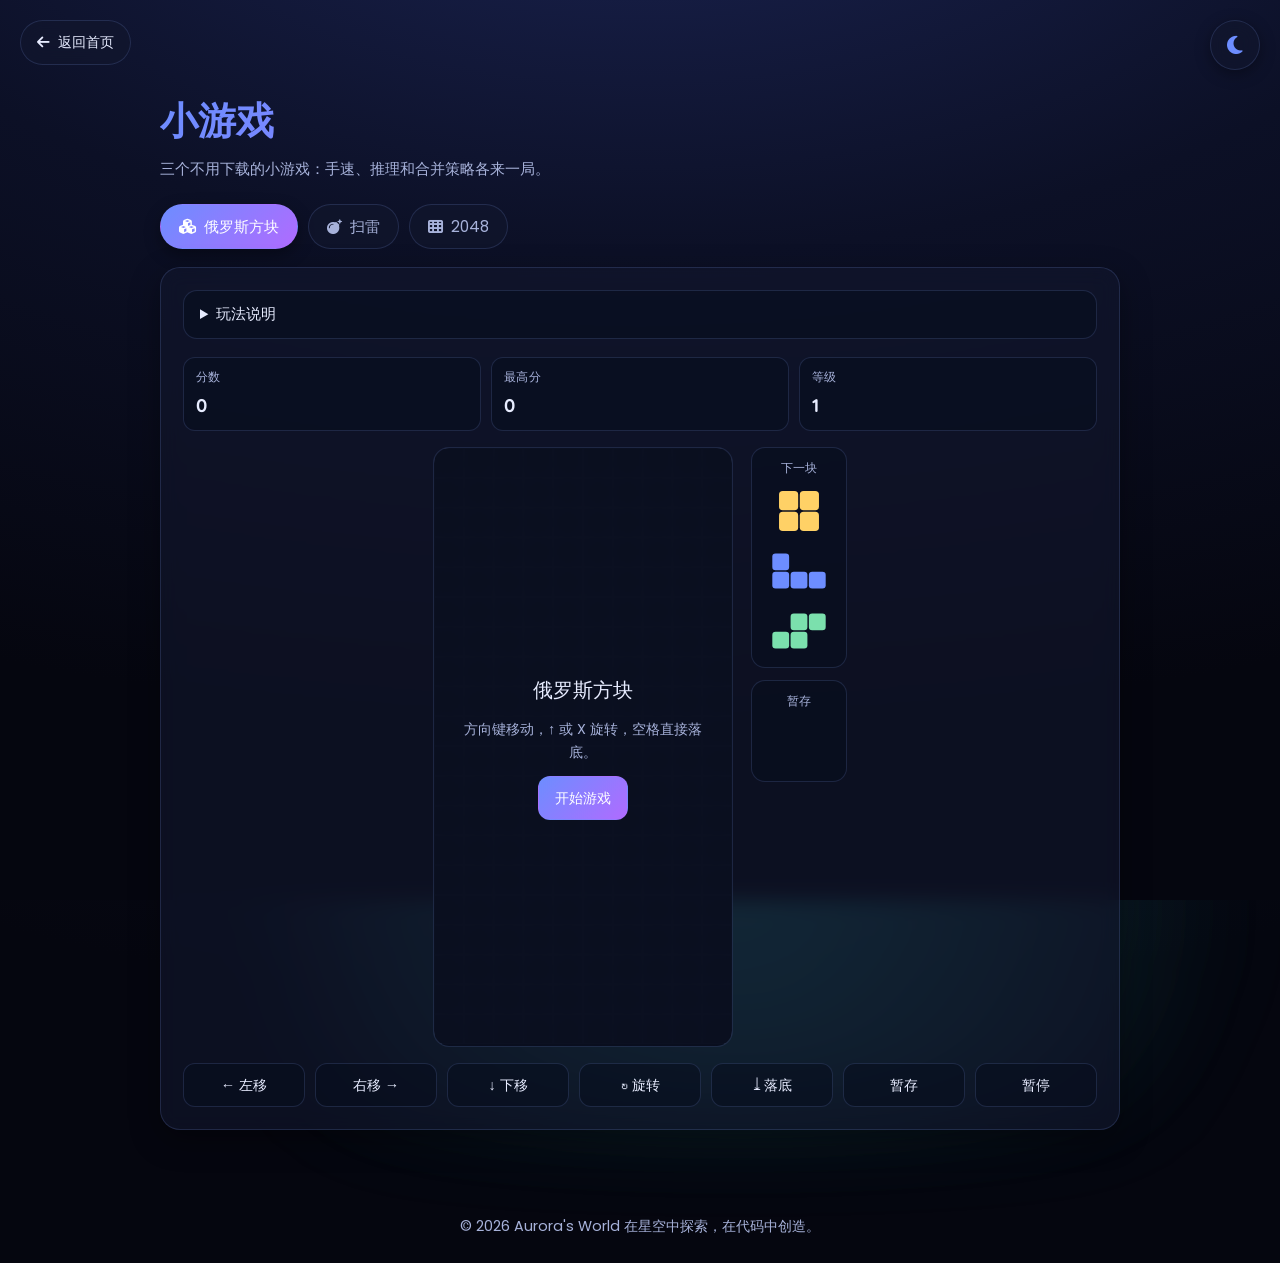
<file: aurora-site/games.html>
<!DOCTYPE html>
<html lang="zh-CN">
<head>
    <meta charset="UTF-8">
    <meta name="viewport" content="width=device-width, initial-scale=1.0">
    <title>小游戏 | Aurora's World</title>
    <script>
        // 先于首帧应用主题，避免从首页跳转过来时闪一下深色
        (function () {
            try {
                if (localStorage.getItem('theme') === 'light') {
                    document.documentElement.classList.add('light-theme');
                }
            } catch (err) {
                /* 隐私模式下访问 localStorage 会抛错，忽略即可 */
            }

            // 支持 IntersectionObserver 且未开启「减少动效」时才启用进场动画；否则内容始终可见
            if ('IntersectionObserver' in window && !window.matchMedia('(prefers-reduced-motion: reduce)').matches) {
                document.documentElement.classList.add('reveal-ready');
            }
        })();
    </script>
    <link rel="stylesheet" href="css/style.css">
    <link rel="stylesheet" href="https://cdnjs.cloudflare.com/ajax/libs/font-awesome/6.5.1/css/all.min.css">
    <link href="https://fonts.googleapis.com/css2?family=Poppins:wght@300;400;500;600;700&family=Quicksand:wght@400;500;600&display=swap" rel="stylesheet">
    <link rel="icon" type="image/svg+xml" href="assets/images/favicon.svg">
</head>
<body class="subpage games-page">
    <div id="theme-toggle" class="theme-toggle" title="切换主题">
        <i class="fas fa-moon"></i>
        <i class="fas fa-sun" style="display: none;"></i>
    </div>
    <div id="stars-container"></div>

    <header class="subpage-header">
        <a class="back-link" href="index.html">
            <i class="fas fa-arrow-left"></i>
            <span>返回首页</span>
        </a>
    </header>

    <main class="subpage-container games-container">
        <header class="games-head">
            <h1 class="games-title">小游戏</h1>
            <p class="games-subtitle">
                三个不用下载的小游戏：手速、推理和合并策略各来一局。
            </p>
        </header>

        <div class="games-tabs" role="tablist" aria-label="选择游戏">
            <button type="button" class="games-tab is-active" id="tab-tetris" role="tab" aria-selected="true" aria-controls="panel-tetris" data-game="tetris">
                <i class="fas fa-cubes" aria-hidden="true"></i>
                <span>俄罗斯方块</span>
            </button>
            <button type="button" class="games-tab" id="tab-minesweeper" role="tab" aria-selected="false" aria-controls="panel-minesweeper" data-game="minesweeper" tabindex="-1">
                <i class="fas fa-bomb" aria-hidden="true"></i>
                <span>扫雷</span>
            </button>
            <button type="button" class="games-tab" id="tab-2048" role="tab" aria-selected="false" aria-controls="panel-2048" data-game="game2048" tabindex="-1">
                <i class="fas fa-table-cells" aria-hidden="true"></i>
                <span>2048</span>
            </button>
        </div>

        <section class="game-panel is-active" id="panel-tetris" role="tabpanel" aria-labelledby="tab-tetris" data-game="tetris" tabindex="-1">
            <details class="game-rules">
                <summary>玩法说明</summary>
                <ul>
                    <li>方向键左右移动、下键加速，↑ 或 X 顺时针旋转，Z 逆时针旋转。</li>
                    <li>空格直接落底，Shift 或 C 暂存方块，P / Esc 暂停。</li>
                    <li>一次消掉的行数越多分数越高，每消 10 行升一级，下落会越来越快。</li>
                </ul>
            </details>
            <div class="game-mount" data-game-mount="tetris"></div>
        </section>

        <section class="game-panel" id="panel-minesweeper" role="tabpanel" aria-labelledby="tab-minesweeper" data-game="minesweeper" tabindex="-1" hidden>
            <details class="game-rules">
                <summary>玩法说明</summary>
                <ul>
                    <li>同一格点两次才翻开：第一下只是选中，第二下才真正翻开；右键或长按插旗。</li>
                    <li>翻开的第一格一定安全，不会是雷，也不会紧挨着雷。</li>
                    <li>双击已翻开的数字，可以在周围旗子数刚好时快速展开相邻格子。</li>
                </ul>
            </details>
            <div class="game-mount" data-game-mount="minesweeper"></div>
        </section>

        <section class="game-panel" id="panel-2048" role="tabpanel" aria-labelledby="tab-2048" data-game="game2048" tabindex="-1" hidden>
            <details class="game-rules">
                <summary>玩法说明</summary>
                <ul>
                    <li>方向键或 WASD 移动，手机直接在棋盘上滑动。</li>
                    <li>相同数字撞在一起会合并成两倍，目标是凑出 2048。</li>
                    <li>走错一步可以「撤销一步」回到上一步，每局只能回退一次。</li>
                </ul>
            </details>
            <div class="game-mount" data-game-mount="game2048"></div>
        </section>
    </main>

    <footer class="footer">
        <div class="footer-content">
            <p>© 2026 Aurora's World 在星空中探索，在代码中创造。</p>
        </div>
    </footer>

    <script type="module" src="js/games.js"></script>
</body>
</html>
</file>
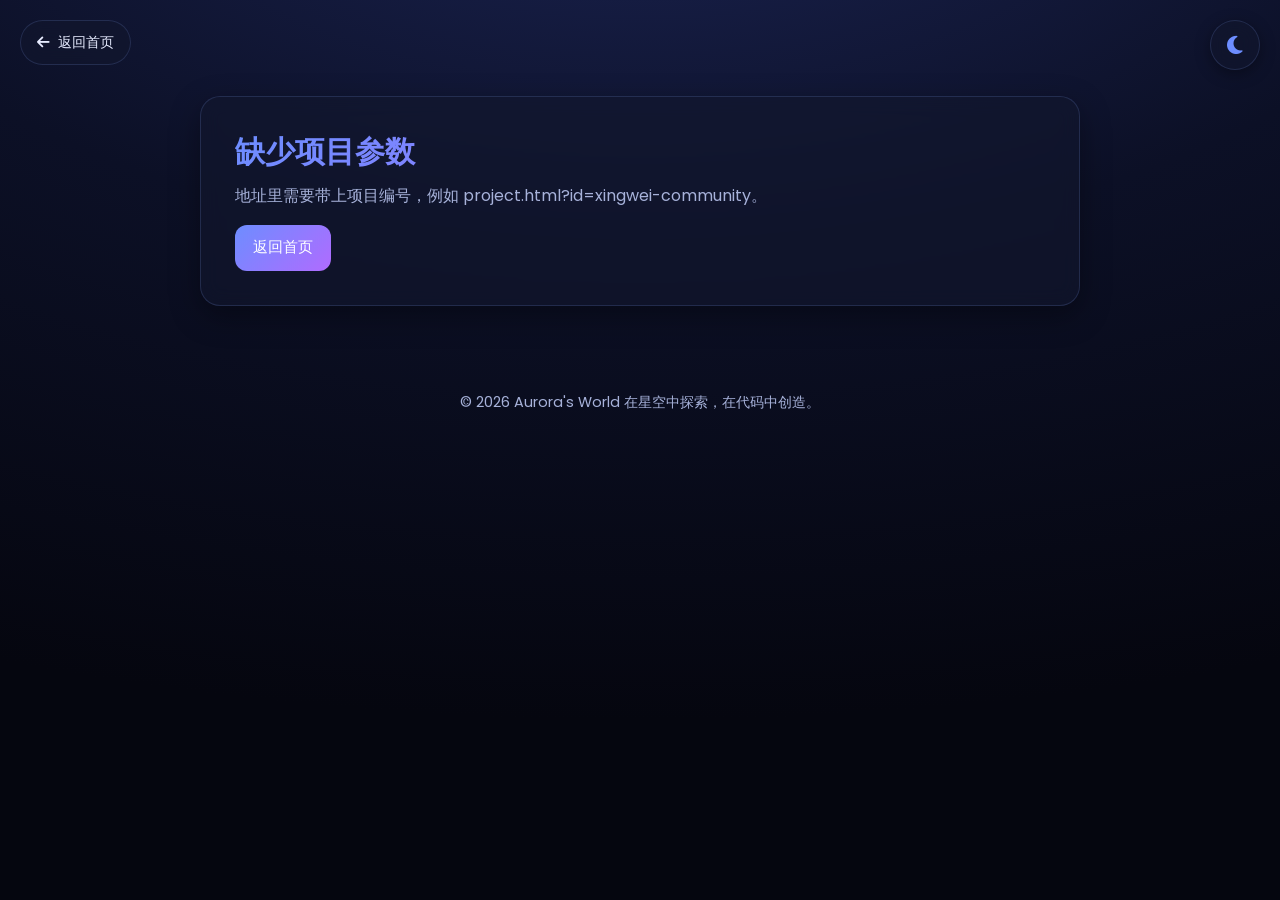
<file: aurora-site/project.html>
<!DOCTYPE html>
<html lang="zh-CN">
<head>
    <meta charset="UTF-8">
    <meta name="viewport" content="width=device-width, initial-scale=1.0">
    <title>项目详情 | Aurora's World</title>
    <script>
        // 先于首帧应用主题，避免从首页跳转过来时闪一下深色
        (function () {
            try {
                if (localStorage.getItem('theme') === 'light') {
                    document.documentElement.classList.add('light-theme');
                }
            } catch (err) {
                /* 隐私模式下访问 localStorage 会抛错，忽略即可 */
            }

            // 支持 IntersectionObserver 且未开启「减少动效」时才启用进场动画；否则内容始终可见
            if ('IntersectionObserver' in window && !window.matchMedia('(prefers-reduced-motion: reduce)').matches) {
                document.documentElement.classList.add('reveal-ready');
            }
        })();
    </script>
    <link rel="stylesheet" href="css/style.css">
    <link rel="stylesheet" href="https://cdnjs.cloudflare.com/ajax/libs/font-awesome/6.5.1/css/all.min.css">
    <link href="https://fonts.googleapis.com/css2?family=Poppins:wght@300;400;500;600;700&family=Quicksand:wght@400;500;600&display=swap" rel="stylesheet">
    <link rel="icon" type="image/svg+xml" href="assets/images/favicon.svg">
</head>
<body class="subpage">
    <div id="theme-toggle" class="theme-toggle" title="切换主题">
        <i class="fas fa-moon"></i>
        <i class="fas fa-sun" style="display: none;"></i>
    </div>
    <div id="stars-container"></div>

    <header class="subpage-header">
        <a class="back-link" href="index.html">
            <i class="fas fa-arrow-left"></i>
            <span>返回首页</span>
        </a>
    </header>

    <main class="subpage-container">
        <article class="detail-card" id="project-detail" aria-live="polite" aria-busy="true">
            <p class="detail-hint">正在加载项目详情…</p>
        </article>
    </main>

    <footer class="footer">
        <div class="footer-content">
            <p>© 2026 Aurora's World 在星空中探索，在代码中创造。</p>
        </div>
    </footer>

    <script type="module" src="js/subpage.js"></script>
</body>
</html>
</file>
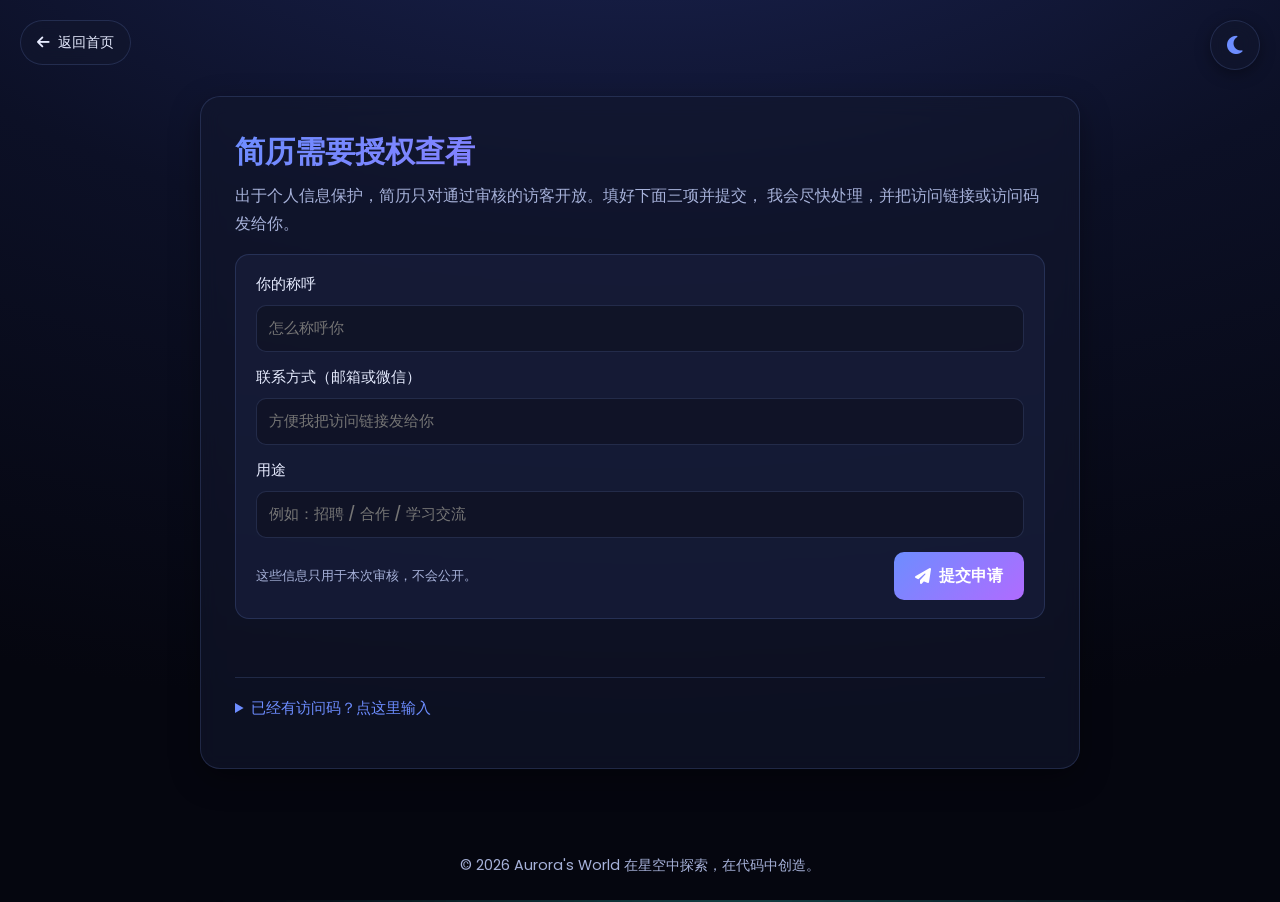
<file: aurora-site/resume-gate.html>
<!DOCTYPE html>
<html lang="zh-CN">
<head>
    <meta charset="UTF-8">
    <meta name="viewport" content="width=device-width, initial-scale=1.0">
    <title>简历访问申请 | Aurora's World</title>
    <script>
        // 先于首帧应用主题，避免页面跳转时闪一下深色
        (function () {
            try {
                if (localStorage.getItem('theme') === 'light') {
                    document.documentElement.classList.add('light-theme');
                }
            } catch (err) {
                /* 隐私模式下访问 localStorage 会抛错，忽略即可 */
            }

            // 支持 IntersectionObserver 且未开启「减少动效」时才启用进场动画；否则内容始终可见
            if ('IntersectionObserver' in window && !window.matchMedia('(prefers-reduced-motion: reduce)').matches) {
                document.documentElement.classList.add('reveal-ready');
            }
        })();
    </script>
    <link rel="stylesheet" href="css/style.css">
    <link rel="stylesheet" href="https://cdnjs.cloudflare.com/ajax/libs/font-awesome/6.5.1/css/all.min.css">
    <link href="https://fonts.googleapis.com/css2?family=Poppins:wght@300;400;500;600;700&family=Quicksand:wght@400;500;600&display=swap" rel="stylesheet">
    <link rel="icon" type="image/svg+xml" href="assets/images/favicon.svg">
</head>
<body class="subpage">
    <div id="theme-toggle" class="theme-toggle" title="切换主题">
        <i class="fas fa-moon"></i>
        <i class="fas fa-sun" style="display: none;"></i>
    </div>
    <div id="stars-container"></div>

    <header class="subpage-header">
        <a class="back-link" href="index.html">
            <i class="fas fa-arrow-left"></i>
            <span>返回首页</span>
        </a>
    </header>

    <main class="subpage-container">
        <article class="resume-card">
            <h1 class="detail-title">简历需要授权查看</h1>
            <p class="detail-summary">
                出于个人信息保护，简历只对通过审核的访客开放。填好下面三项并提交，
                我会尽快处理，并把访问链接或访问码发给你。
            </p>

            <!--GATE_ERROR-->

            <form class="message-form" id="gate-request-form">
                <label class="form-field">
                    <span>你的称呼</span>
                    <input type="text" id="gate-name" maxlength="20" placeholder="怎么称呼你" required>
                </label>
                <label class="form-field">
                    <span>联系方式（邮箱或微信）</span>
                    <input type="text" id="gate-contact" maxlength="80" placeholder="方便我把访问链接发给你" required>
                </label>
                <label class="form-field">
                    <span>用途</span>
                    <input type="text" id="gate-purpose" maxlength="200" placeholder="例如：招聘 / 合作 / 学习交流" required>
                </label>
                <div class="message-form__footer">
                    <p class="message-hint">这些信息只用于本次审核，不会公开。</p>
                    <button type="submit" class="message-submit">
                        <i class="fas fa-paper-plane"></i>
                        <span>提交申请</span>
                    </button>
                </div>
            </form>
            <p class="messages-status" id="gate-status" aria-live="polite"></p>

            <details class="gate-unlock">
                <summary>已经有访问码？点这里输入</summary>
                <form id="gate-unlock-form">
                    <label class="form-field">
                        <span>访问码</span>
                        <input type="text" id="gate-code" maxlength="32" placeholder="例如 K7M2QP4X" autocomplete="off" required>
                    </label>
                    <button type="submit" class="message-submit">
                        <i class="fas fa-unlock"></i>
                        <span>打开简历</span>
                    </button>
                </form>
                <p class="messages-status" id="gate-unlock-status" aria-live="polite"></p>
            </details>
        </article>
    </main>

    <footer class="footer">
        <div class="footer-content">
            <p>© 2026 Aurora's World 在星空中探索，在代码中创造。</p>
        </div>
    </footer>

    <script type="module" src="js/subpage.js"></script>
    <script type="module" src="js/gate.js"></script>
</body>
</html>
</file>
<file: aurora-site/css/style.css>
/* 基础CSS变量定义 - 暗色主题（默认） */
:root {
  /* 夜空底色：深空渐变，配合 body 上的极光光晕层 */
  --bg-primary: radial-gradient(140% 100% at 50% -20%, #1b2454 0%, #0c1026 48%, #05060f 100%);
  --bg-secondary: #131a35;
  --text-primary: #e7ecff;
  --text-secondary: #a7b2da;
  --accent-primary: #6d8dff;
  --accent-secondary: #b06bff;
  --card-bg: rgba(18, 23, 46, 0.62);
  --card-hover-bg: rgba(24, 31, 60, 0.72);
  --star-color: #ffffff;
  --star-glow: rgba(150, 190, 255, 0.65);
  --shooting-star-color: rgba(190, 214, 255, 0.85);
  --shooting-star-glow: #eaf2ff;
  --shadow-color: rgba(0, 0, 0, 0.35);
  --button-hover: rgba(109, 141, 255, 0.18);
  --border-color: rgba(140, 165, 255, 0.16);
  --border-accent: rgba(176, 107, 255, 0.35);
  /* 极光光晕三色 */
  --aurora-1: rgba(109, 141, 255, 0.40);
  --aurora-2: rgba(176, 107, 255, 0.34);
  --aurora-3: rgba(56, 210, 199, 0.22);
  --transition-time: 0.5s cubic-bezier(0.4, 0, 0.2, 1);
  --gradient-primary: linear-gradient(135deg, #6d8dff, #b06bff);
  --gradient-secondary: linear-gradient(135deg, #3a4ea8, #7b3fc4);
}

/* 亮色主题变量 */
.light-theme {
  --bg-primary: radial-gradient(140% 100% at 50% -20%, #dbe7ff 0%, #eef4ff 45%, #f8faff 100%);
  --bg-secondary: #ffffff;
  --text-primary: #17203c;
  --text-secondary: #4c5880;
  --accent-primary: #4a6cf7;
  --accent-secondary: #8b5cf6;
  --card-bg: rgba(255, 255, 255, 0.78);
  --card-hover-bg: rgba(255, 255, 255, 0.94);
  --star-color: #6d8dff;
  --star-glow: rgba(74, 108, 247, 0.35);
  --shooting-star-color: rgba(74, 108, 247, 0.75);
  --shooting-star-glow: #2b6cb0;
  --shadow-color: rgba(23, 32, 60, 0.12);
  --button-hover: rgba(74, 108, 247, 0.1);
  --border-color: rgba(110, 130, 190, 0.22);
  --border-accent: rgba(139, 92, 246, 0.3);
  --aurora-1: rgba(74, 108, 247, 0.18);
  --aurora-2: rgba(139, 92, 246, 0.16);
  --aurora-3: rgba(56, 178, 172, 0.14);
  --gradient-primary: linear-gradient(135deg, #4a6cf7, #8b5cf6);
  --gradient-secondary: linear-gradient(135deg, #2c5282, #6b46c1);
}

/* 基础重置与全局样式 */
/* 根元素也铺一层背景：个别移动端内核对 body 背景的绘制与桌面不同，这里兜底 */
html {
    background: var(--bg-primary);
    color-scheme: dark;
}

.light-theme {
    color-scheme: light;
}

* {
    margin: 0;
    padding: 0;
    box-sizing: border-box;
}

body {
    font-family: 'Poppins', 'Segoe UI', sans-serif;
    background: var(--bg-primary);
    background-attachment: fixed;
    color: var(--text-primary);
    min-height: 100vh;
    overflow-x: hidden;
    line-height: 1.6;
    transition: background-color var(--transition-time),
                color var(--transition-time);
}

/* 极光光晕：两层缓慢漂移的模糊色斑，让背景有呼吸感 */
body::before,
body::after {
    content: '';
    position: fixed;
    inset: -25%;
    z-index: -2;
    pointer-events: none;
    background:
        radial-gradient(30% 38% at 22% 26%, var(--aurora-1) 0%, transparent 72%),
        radial-gradient(28% 34% at 78% 20%, var(--aurora-2) 0%, transparent 72%),
        radial-gradient(36% 40% at 55% 84%, var(--aurora-3) 0%, transparent 74%);
    filter: blur(48px);
    animation: aurora-drift 32s ease-in-out infinite alternate;
    will-change: transform;
}

body::after {
    opacity: 0.55;
    animation-duration: 46s;
    animation-direction: alternate-reverse;
}

@keyframes aurora-drift {
    from { transform: translate3d(-3%, -2%, 0) scale(1); }
    to { transform: translate3d(4%, 3%, 0) scale(1.12); }
}

/* 主题切换按钮 */
.theme-toggle {
    position: fixed;
    top: 20px;
    right: 20px;
    width: 50px;
    height: 50px;
    background: var(--card-bg);
    backdrop-filter: blur(10px);
    border-radius: 50%;
    display: flex;
    align-items: center;
    justify-content: center;
    cursor: pointer;
    z-index: 1000;
    box-shadow: 0 4px 15px var(--shadow-color);
    border: 1px solid var(--border-color);
    transition: all 0.3s ease;
    font-size: 1.3rem;
    color: var(--accent-primary);
}

.theme-toggle:hover {
    transform: scale(1.1) rotate(15deg);
    box-shadow: 0 6px 20px var(--shadow-color);
    color: var(--accent-secondary);
}

@media (max-width: 768px) {
    .theme-toggle {
        top: 15px;
        right: 15px;
        width: 45px;
        height: 45px;
    }
}

/* 星空背景容器 */
#stars-container {
    position: fixed;
    inset: 0;
    z-index: -1;
    overflow: hidden;
    pointer-events: none;
    will-change: transform, opacity;
    transition: opacity var(--transition-time), transform 0.45s ease-out;
}

.light-theme #stars-container {
    opacity: 0.5;
}

/* 星星样式：闪烁 + 缓慢漂移（两层动画分别作用于 opacity 与 transform） */
.star {
    position: absolute;
    background-color: var(--star-color);
    border-radius: 50%;
    box-shadow: 0 0 4px var(--star-glow);
    animation:
        twinkle var(--twinkle-duration, 4s) ease-in-out infinite alternate,
        star-drift var(--drift-duration, 60s) ease-in-out infinite alternate;
    transition: background-color var(--transition-time), box-shadow var(--transition-time);
    will-change: opacity, transform;
}

@keyframes twinkle {
    from { opacity: var(--star-min-opacity, 0.3); }
    to { opacity: var(--star-max-opacity, 1); }
}

@keyframes star-drift {
    from { transform: translate3d(0, 0, 0); }
    to { transform: translate3d(var(--drift-x, 10px), var(--drift-y, -14px), 0); }
}

/* 亮星：额外的十字星芒 */
.star--bright {
    box-shadow: 0 0 8px 1px var(--star-glow);
}

.star--bright::before,
.star--bright::after {
    content: '';
    position: absolute;
    left: 50%;
    top: 50%;
    background: linear-gradient(90deg, transparent, var(--star-color), transparent);
    transform: translate(-50%, -50%);
    opacity: 0.65;
}

.star--bright::before {
    width: 16px;
    height: 1px;
}

.star--bright::after {
    width: 1px;
    height: 16px;
}

@media (prefers-reduced-motion: reduce) {
    .star {
        animation: none;
        opacity: var(--star-min-opacity, 0.5);
    }
}

/* 前景特效层：光标粒子与泡泡都挂在这里，层级在内容之上、弹层之下 */
#fx-layer {
    position: fixed;
    inset: 0;
    z-index: 2;
    overflow: hidden;
    pointer-events: none;
}

.cursor-particle,
.bubble {
    position: absolute;
    pointer-events: none;
    animation-timing-function: ease-out;
    animation-fill-mode: forwards;
    will-change: transform, opacity;
}

/* 暗色主题的光标拖尾：会发光的小星点 */
.cursor-particle {
    animation-name: cursor-particle-dissolve;
    animation-duration: 900ms;
}

.cursor-particle--star {
    border-radius: 50%;
    background: #ffffff;
    box-shadow:
        0 0 6px 1px rgba(150, 190, 255, 0.9),
        0 0 16px 4px rgba(176, 107, 255, 0.45);
}

/* 亮色主题的光标拖尾：旋转飘落的花瓣 */
.cursor-particle--petal {
    border-radius: 62% 38% 58% 42% / 58% 45% 55% 42%;
    background: linear-gradient(135deg, rgba(255, 183, 232, 0.92), rgba(139, 92, 246, 0.72));
    box-shadow: 0 1px 4px rgba(139, 92, 246, 0.22);
}

@keyframes cursor-particle-dissolve {
    0% {
        transform: translate3d(0, 0, 0) rotate(0deg) scale(1);
        opacity: 0.95;
    }
    100% {
        transform: translate3d(var(--drift-x, 8px), var(--drift-y, -18px), 0)
            rotate(var(--rotate, 160deg)) scale(0.25);
        opacity: 0;
    }
}

/* 亮色主题的「小惊喜」：泡泡 */
.bubble {
    border-radius: 50%;
    background: radial-gradient(
        circle at 32% 28%,
        rgba(255, 255, 255, 0.95) 0%,
        rgba(255, 255, 255, 0.35) 40%,
        rgba(139, 92, 246, 0.22) 72%,
        rgba(74, 108, 247, 0.16) 100%
    );
    border: 1px solid rgba(255, 255, 255, 0.6);
    box-shadow:
        inset 0 0 8px rgba(255, 255, 255, 0.55),
        0 4px 12px rgba(74, 108, 247, 0.12);
    animation-name: bubble-rise;
    animation-duration: 3.4s;
}

@keyframes bubble-rise {
    0% {
        transform: translate3d(0, 0, 0) scale(0.35);
        opacity: 0;
    }
    10% {
        opacity: 0.95;
    }
    70% {
        transform: translate3d(calc(var(--drift-x, 14px) * 0.6), calc(var(--rise, -320px) * 0.7), 0) scale(1);
        opacity: 0.9;
    }
    100% {
        transform: translate3d(var(--drift-x, 14px), var(--rise, -320px), 0) scale(1.18);
        opacity: 0;
    }
}

@media (prefers-reduced-motion: reduce) {
    .cursor-particle,
    .bubble {
        display: none;
    }
}

/* 流星样式：细长拖尾 + 头部辉光，沿自身轴线斜向右下方划过 */
.shooting-star {
    position: absolute;
    height: 2px;
    border-radius: 999px;
    background: linear-gradient(
        90deg,
        transparent 0%,
        var(--shooting-star-color) 55%,
        var(--shooting-star-glow) 100%
    );
    box-shadow: 0 0 8px 1px var(--shooting-star-glow);
    transform: rotate(45deg);
    transform-origin: left center;
    animation: shoot 1.4s ease-in forwards;
    pointer-events: none;
    will-change: transform, opacity;
}

/* 流星头部：亮点加外发光，让轨迹一眼可见 */
.shooting-star::after {
    content: '';
    position: absolute;
    right: -2px;
    top: 50%;
    width: 6px;
    height: 6px;
    border-radius: 50%;
    background: var(--shooting-star-glow);
    box-shadow: 0 0 10px 3px var(--shooting-star-glow);
    transform: translateY(-50%);
}

@keyframes shoot {
    0% {
        transform: translate3d(0, 0, 0) rotate(45deg);
        opacity: 0;
    }
    12% {
        opacity: 1;
    }
    75% {
        opacity: 1;
    }
    100% {
        transform: translate3d(62vw, 62vh, 0) rotate(45deg);
        opacity: 0;
    }
}

@media (prefers-reduced-motion: reduce) {
    .shooting-star {
        display: none;
    }
}

/* 主容器布局 */
.container {
    max-width: 1200px;
    margin: 0 auto;
    padding: 20px;
    display: flex;
    flex-direction: column;
    min-height: 100vh;
    position: relative;
    z-index: 1;
}

@media (min-width: 768px) {
    .container {
        flex-direction: row;
        padding: 40px 20px;
    }
}

/* 左侧个人信息区 */
.profile-section {
    flex: 1;
    display: flex;
    justify-content: center;
    padding: 20px 0;
}

@media (min-width: 768px) {
    .profile-section {
        padding: 0 20px 0 0;
        justify-content: flex-end;
        align-items: flex-start;
    }

    /* 桌面端：右侧内容很长，让左侧名片跟随滚动固定在顶部 */
    .profile-card {
        position: sticky;
        top: 40px;
    }
}

.profile-card {
    background: var(--card-bg);
    backdrop-filter: blur(10px);
    border-radius: 20px;
    padding: 26px;
    width: 100%;
    max-width: 400px;
    box-shadow: 0 10px 30px var(--shadow-color);
    border: 1px solid var(--border-color);
    transition: transform 0.3s ease, box-shadow 0.3s ease, 
                background var(--transition-time), border-color var(--transition-time);
}

.profile-card:hover {
    transform: translateY(-5px);
    box-shadow: 0 15px 35px var(--shadow-color);
    background: var(--card-hover-bg);
}

/* 头像区域 */
.avatar-container {
    display: flex;
    justify-content: center;
    margin-bottom: 20px;
}

.avatar-frame {
    position: relative;
    width: 156px;
    height: 156px;
    border-radius: 50%;
    padding: 8px;
    background: var(--gradient-primary);
    animation: glow 3s infinite alternate;
    transition: background var(--transition-time);
}

@keyframes glow {
    0% { box-shadow: 0 0 20px rgba(74, 111, 165, 0.5); }
    100% { box-shadow: 0 0 30px rgba(157, 78, 221, 0.7); }
}

.light-theme .avatar-frame {
    animation: glow-light 3s infinite alternate;
}

@keyframes glow-light {
    0% { box-shadow: 0 0 20px rgba(49, 130, 206, 0.5); }
    100% { box-shadow: 0 0 30px rgba(128, 90, 213, 0.7); }
}

.avatar {
    width: 100%;
    height: 100%;
    border-radius: 50%;
    object-fit: cover;
    border: 4px solid var(--bg-primary);
    transition: border-color var(--transition-time);
}

.avatar-glow {
    position: absolute;
    top: 0;
    left: 0;
    width: 100%;
    height: 100%;
    border-radius: 50%;
    background: radial-gradient(circle at center, transparent 30%, rgba(157, 78, 221, 0.2) 70%);
    z-index: -1;
    transition: background var(--transition-time);
}

.light-theme .avatar-glow {
    background: radial-gradient(circle at center, transparent 30%, rgba(49, 130, 206, 0.2) 70%);
}

/* 个人信息 */
.profile-info {
    text-align: center;
    margin-bottom: 20px;
}

.nickname {
    font-family: 'Quicksand', sans-serif;
    font-size: 2.4rem;
    font-weight: 700;
    background: var(--gradient-primary);
    -webkit-background-clip: text;
    background-clip: text;
    color: transparent;
    margin-bottom: 10px;
    letter-spacing: 1px;
    transition: background var(--transition-time);
}

.title {
    font-size: 1.25rem;
    font-weight: 600;
    color: var(--accent-primary);
    margin-bottom: 8px;
    transition: color var(--transition-time);
}

.subtitle {
    font-size: 1rem;
    color: var(--text-secondary);
    font-weight: 400;
    transition: color var(--transition-time);
}

/* 社交链接 */
.social-links {
    display: flex;
    justify-content: center;
    gap: 20px;
    flex-wrap: wrap;
}

.social-link {
    display: flex;
    align-items: center;
    justify-content: center;
    width: 50px;
    height: 50px;
    border-radius: 50%;
    background: var(--card-hover-bg);
    color: var(--accent-primary);
    font-size: 1.5rem;
    transition: all 0.3s ease;
    text-decoration: none;
    border: 1px solid var(--border-color);
}

.social-link:hover {
    transform: translateY(-5px);
    color: white;
    background: var(--accent-primary);
    border-color: var(--accent-primary);
}

.github:hover { background: #333; }
.wechat:hover { background: #07c160; }
.email:hover { background: #ea4335; }
.xiaohongshu:hover { background: #FF2442; }

/* 右侧内容区 */
.content-section {
    flex: 2;
    padding: 20px 0;
}

@media (min-width: 768px) {
    .content-section {
        padding: 0 0 0 20px;
    }
}

.content-card {
    background: var(--card-bg);
    backdrop-filter: blur(10px);
    border-radius: 20px;
    padding: 30px;
    width: 100%;
    box-shadow: 0 10px 30px var(--shadow-color);
    border: 1px solid var(--border-color);
    transition: transform 0.3s ease, 
                background var(--transition-time), 
                border-color var(--transition-time);
}

.content-card:hover {
    transform: translateY(-3px);
    background: var(--card-hover-bg);
}

/* 各部分公共样式 */
.section-title {
    font-family: 'Quicksand', sans-serif;
    font-size: 1.5rem;
    color: var(--accent-secondary);
    margin-bottom: 20px;
    padding-bottom: 10px;
    border-bottom: 2px solid var(--border-accent);
    display: flex;
    align-items: center;
    gap: 10px;
    transition: all var(--transition-time);
}

.section-title i {
    font-size: 1.3rem;
}

.about-content {
    margin-bottom: 30px;
}

.about-content p {
    margin-bottom: 15px;
    color: var(--text-primary);
    line-height: 1.7;
    text-align: justify;
    transition: color var(--transition-time);
}

/* 技能标签 */
.skills-container {
    display: flex;
    flex-wrap: wrap;
    gap: 12px;
    margin-bottom: 30px;
}

.skill-tag {
    background: rgba(74, 111, 165, 0.1);
    color: var(--accent-primary);
    padding: 8px 16px;
    border-radius: 20px;
    font-size: 0.9rem;
    border: 1px solid var(--border-color);
    transition: all 0.3s ease;
    cursor: default;
}

.skill-tag:hover {
    background: rgba(157, 78, 221, 0.1);
    color: var(--accent-secondary);
    border-color: var(--border-accent);
    transform: translateY(-2px);
}

/* 我的项目（API 动态加载） */
.projects-section {
    margin-bottom: 30px;
}

.projects-grid {
    display: grid;
    grid-template-columns: 1fr;
    gap: 16px;
}

@media (min-width: 640px) {
    .projects-grid {
        grid-template-columns: repeat(2, 1fr);
    }
}

.projects-status {
    color: var(--text-secondary);
    font-size: 0.95rem;
    padding: 12px 0;
    transition: color var(--transition-time);
}

.projects-status--error {
    color: #f56565;
    border-left: 3px solid #f56565;
    padding-left: 14px;
    line-height: 1.6;
}

.light-theme .projects-status--error {
    color: #c53030;
}

.project-card {
    background: var(--card-hover-bg);
    border: 1px solid var(--border-color);
    border-radius: 14px;
    padding: 18px 20px;
    transition: transform 0.25s ease, box-shadow 0.25s ease,
        border-color var(--transition-time), background var(--transition-time);
}

.project-card:hover {
    transform: translateY(-3px);
    box-shadow: 0 8px 24px var(--shadow-color);
    border-color: var(--border-accent);
}

/* 项目卡片骨架屏 */
.project-card--skeleton {
    pointer-events: none;
    cursor: default;
}

.project-card--skeleton:hover {
    transform: none;
    box-shadow: none;
    border-color: var(--border-color);
}

.skeleton-block,
.skeleton-tag {
    border-radius: 6px;
    background: linear-gradient(
        90deg,
        rgba(74, 111, 165, 0.12) 0%,
        rgba(157, 78, 221, 0.18) 50%,
        rgba(74, 111, 165, 0.12) 100%
    );
    background-size: 200% 100%;
    animation: skeleton-shimmer 1.4s ease-in-out infinite;
}

.light-theme .skeleton-block,
.light-theme .skeleton-tag {
    background: linear-gradient(
        90deg,
        rgba(49, 130, 206, 0.1) 0%,
        rgba(128, 90, 213, 0.16) 50%,
        rgba(49, 130, 206, 0.1) 100%
    );
    background-size: 200% 100%;
}

@keyframes skeleton-shimmer {
    0% { background-position: 200% 0; }
    100% { background-position: -200% 0; }
}

@media (prefers-reduced-motion: reduce) {
    .skeleton-block,
    .skeleton-tag {
        animation: none;
        background: rgba(74, 111, 165, 0.15);
    }

    .light-theme .skeleton-block,
    .light-theme .skeleton-tag {
        background: rgba(49, 130, 206, 0.12);
    }
}

.skeleton-block--title {
    width: 70%;
    height: 1.1rem;
    margin-bottom: 12px;
}

.skeleton-block--line {
    width: 100%;
    height: 0.85rem;
    margin-bottom: 8px;
}

.skeleton-block--short {
    width: 85%;
    margin-bottom: 14px;
}

.skeleton-block--meta {
    width: 40%;
    height: 0.75rem;
    margin-top: 4px;
}

.skeleton-tags {
    display: flex;
    flex-wrap: wrap;
    gap: 8px;
    margin-bottom: 10px;
}

.skeleton-tag {
    width: 56px;
    height: 22px;
    border-radius: 999px;
}

.project-card__title {
    font-family: 'Quicksand', sans-serif;
    font-size: 1.1rem;
    color: var(--text-primary);
    margin-bottom: 10px;
    line-height: 1.35;
    transition: color var(--transition-time);
}

.project-card__summary {
    font-size: 0.9rem;
    color: var(--text-secondary);
    line-height: 1.65;
    margin-bottom: 12px;
    transition: color var(--transition-time);
}

.project-card__tags {
    display: flex;
    flex-wrap: wrap;
    gap: 8px;
    margin-bottom: 10px;
}

.project-tag {
    font-size: 0.75rem;
    padding: 4px 10px;
    border-radius: 999px;
    background: rgba(74, 111, 165, 0.12);
    color: var(--accent-primary);
    border: 1px solid var(--border-color);
    transition: all var(--transition-time);
}

.project-card__meta {
    font-size: 0.78rem;
    color: var(--text-secondary);
    opacity: 0.85;
    margin-bottom: 8px;
    transition: color var(--transition-time);
}

.project-card__link {
    display: inline-flex;
    align-items: center;
    gap: 6px;
    font-size: 0.85rem;
    color: var(--accent-secondary);
    text-decoration: none;
    font-weight: 500;
    margin-top: 4px;
    transition: color 0.2s ease;
}

.project-card__link:hover {
    color: var(--accent-primary);
    text-decoration: underline;
}

/* 留言板 */
.guestbook-section {
    margin-bottom: 30px;
}

.message-form {
    background: var(--card-hover-bg);
    border: 1px solid var(--border-color);
    border-radius: 14px;
    padding: 18px 20px;
    margin-bottom: 16px;
    transition: background var(--transition-time), border-color var(--transition-time);
}

.form-field {
    display: flex;
    flex-direction: column;
    gap: 8px;
    margin-bottom: 14px;
    color: var(--text-primary);
    font-size: 0.92rem;
    font-weight: 500;
}

.form-field input,
.form-field textarea {
    width: 100%;
    border: 1px solid var(--border-color);
    border-radius: 10px;
    background: rgba(10, 10, 15, 0.35);
    color: var(--text-primary);
    font: inherit;
    padding: 11px 12px;
    outline: none;
    resize: vertical;
    transition: border-color 0.2s ease, box-shadow 0.2s ease,
        background var(--transition-time), color var(--transition-time);
}

.light-theme .form-field input,
.light-theme .form-field textarea {
    background: rgba(255, 255, 255, 0.75);
}

.form-field input:focus,
.form-field textarea:focus {
    border-color: var(--accent-secondary);
    box-shadow: 0 0 0 3px rgba(157, 78, 221, 0.15);
}

.message-form__footer {
    display: flex;
    align-items: center;
    justify-content: space-between;
    gap: 14px;
}

.message-hint {
    color: var(--text-secondary);
    font-size: 0.82rem;
    line-height: 1.5;
}

.message-submit {
    display: inline-flex;
    align-items: center;
    justify-content: center;
    gap: 8px;
    min-width: 130px;
    border: none;
    border-radius: 10px;
    padding: 11px 16px;
    background: var(--gradient-primary);
    color: white;
    font: inherit;
    font-weight: 600;
    cursor: pointer;
    transition: transform 0.2s ease, box-shadow 0.2s ease, opacity 0.2s ease;
}

.message-submit:hover {
    transform: translateY(-2px);
    box-shadow: 0 7px 15px var(--shadow-color);
}

.message-submit:disabled {
    cursor: wait;
    opacity: 0.75;
    transform: none;
}

.messages-status {
    min-height: 1.4em;
    color: var(--text-secondary);
    font-size: 0.9rem;
    margin-bottom: 12px;
    transition: color var(--transition-time);
}

.messages-status--error {
    color: #f56565;
}

.messages-status--success {
    color: #48bb78;
}

.light-theme .messages-status--error {
    color: #c53030;
}

.light-theme .messages-status--success {
    color: #2f855a;
}

.messages-list {
    display: grid;
    gap: 12px;
}

.message-card {
    background: var(--card-hover-bg);
    border: 1px solid var(--border-color);
    border-radius: 12px;
    padding: 14px 16px;
    transition: border-color var(--transition-time), background var(--transition-time);
}

.message-card__header {
    display: flex;
    justify-content: space-between;
    gap: 12px;
    margin-bottom: 8px;
}

.message-card__name {
    color: var(--accent-primary);
    font-size: 0.95rem;
    overflow-wrap: anywhere;
}

.message-card__time {
    color: var(--text-secondary);
    font-size: 0.78rem;
    white-space: nowrap;
}

.message-card__content {
    color: var(--text-primary);
    font-size: 0.92rem;
    line-height: 1.65;
    white-space: pre-wrap;
    overflow-wrap: anywhere;
    transition: color var(--transition-time);
}

.updates-content code {
    font-size: 0.82rem;
    padding: 2px 6px;
    border-radius: 4px;
    background: rgba(74, 111, 165, 0.15);
    color: var(--accent-primary);
    transition: background var(--transition-time), color var(--transition-time);
}

.light-theme .updates-content code {
    background: rgba(49, 130, 206, 0.12);
    color: var(--accent-primary);
}

/* 功能按钮 */
.buttons-container {
    display: flex;
    flex-wrap: wrap;
    gap: 15px;
    margin-bottom: 30px;
}

.action-btn {
    display: flex;
    align-items: center;
    justify-content: center;
    gap: 10px;
    padding: 12px 24px;
    border-radius: 12px;
    text-decoration: none;
    font-weight: 500;
    transition: all 0.3s ease;
    border: none;
    cursor: pointer;
    font-size: 1rem;
    flex: 1;
    min-width: 150px;
}

.resume-btn {
    background: linear-gradient(135deg, #4a6fa5, #2e4a7a);
    color: white;
}

.projects-btn {
    background: linear-gradient(135deg, #9d4edd, #6b2a9e);
    color: white;
}

.contact-btn {
    background: linear-gradient(135deg, #ff6b6b, #ee5a52);
    color: white;
}

.fun-btn {
    background: var(--bg-secondary);
    color: var(--text-primary);
    border: 1px solid var(--accent-primary);
}

.games-btn {
    background: linear-gradient(135deg, #38d2c7, #2c8f97);
    color: white;
}

/* 「小惊喜」触发中的高亮态：用主题变量，避免写死颜色在亮色主题下变成黑底黑字 */
.fun-btn.is-active {
    background: var(--gradient-primary);
    color: #ffffff;
    border-color: transparent;
    box-shadow: 0 7px 18px var(--shadow-color);
}

/* 亮色主题的「小惊喜」图标：纯 CSS 画的小泡泡 */
.fx-bubble-icon {
    width: 1em;
    height: 1em;
    border-radius: 50%;
    background: radial-gradient(
        circle at 32% 28%,
        rgba(255, 255, 255, 0.95) 0%,
        rgba(255, 255, 255, 0.45) 42%,
        currentColor 100%
    );
    box-shadow: inset 0 0 4px rgba(255, 255, 255, 0.75);
    opacity: 0.9;
}

.action-btn:hover {
    transform: translateY(-5px);
    box-shadow: 0 7px 15px var(--shadow-color);
}

.action-btn i {
    font-size: 1.2rem;
}

/* 近期动态 */
.updates-content {
    background: var(--card-hover-bg);
    padding: 20px;
    border-radius: 12px;
    border-left: 3px solid var(--accent-secondary);
    transition: all var(--transition-time);
}

.updates-content p {
    margin-bottom: 10px;
    color: var(--text-secondary);
    display: flex;
    align-items: center;
    gap: 10px;
    transition: color var(--transition-time);
}

/* 模态框 */
.modal {
    display: none;
    position: fixed;
    top: 0;
    left: 0;
    width: 100%;
    height: 100%;
    background-color: rgba(0, 0, 0, 0.8);
    z-index: 1000;
    justify-content: center;
    align-items: center;
}

.modal-content {
    background: var(--card-bg);
    padding: 30px;
    border-radius: 20px;
    width: 90%;
    max-width: 400px;
    text-align: center;
    border: 1px solid var(--border-accent);
    box-shadow: 0 10px 30px var(--shadow-color);
    position: relative;
    transition: all var(--transition-time);
}

.close-modal {
    position: absolute;
    top: 15px;
    right: 20px;
    font-size: 1.8rem;
    color: var(--text-secondary);
    cursor: pointer;
    transition: color 0.3s;
}

.close-modal:hover {
    color: var(--accent-primary);
}

.qr-container {
    padding: 20px 0;
}

.qr-code {
    width: 200px;
    height: 200px;
    border-radius: 10px;
    margin-bottom: 20px;
    border: 1px solid var(--border-color);
}

/* 页脚 */
.footer {
    text-align: center;
    padding: 20px;
    color: var(--text-secondary);
    font-size: 0.9rem;
    margin-top: 30px;
    transition: color var(--transition-time);
}

.footer-content p {
    margin: 5px 0;
}

.footer-links a {
    color: var(--accent-secondary);
    text-decoration: none;
    margin: 0 5px;
    transition: color 0.3s;
}

.footer-links a:hover {
    color: var(--accent-primary);
    text-decoration: underline;
}

/* 响应式调整 */
@media (max-width: 767px) {
    .container {
        padding: 10px;
    }
    
    .profile-card, .content-card {
        padding: 20px;
    }
    
    .nickname {
        font-size: 2.2rem;
    }
    
    .title {
        font-size: 1.3rem;
    }
    
    .social-link {
        width: 45px;
        height: 45px;
        font-size: 1.3rem;
    }
    
    .buttons-container {
        flex-direction: column;
    }
    
    .action-btn {
        width: 100%;
    }

    .message-form__footer,
    .message-card__header {
        align-items: flex-start;
        flex-direction: column;
    }

    .message-submit {
        width: 100%;
    }

    .message-card__time {
        white-space: normal;
    }
}

/* ===== 子页面（项目详情 / 在线简历） ===== */
.subpage-header {
    position: fixed;
    top: 20px;
    left: 20px;
    z-index: 10;
}

.back-link {
    display: inline-flex;
    align-items: center;
    gap: 8px;
    padding: 10px 16px;
    border-radius: 999px;
    background: var(--card-bg);
    border: 1px solid var(--border-color);
    color: var(--text-primary);
    text-decoration: none;
    font-size: 0.9rem;
    backdrop-filter: blur(10px);
    transition: transform 0.25s ease, background var(--transition-time),
        border-color var(--transition-time);
}

.back-link:hover {
    transform: translateX(-2px);
    background: var(--card-hover-bg);
    border-color: var(--border-accent);
}

.subpage-container {
    position: relative;
    z-index: 1;
    max-width: 920px;
    margin: 0 auto;
    padding: 96px 20px 30px;
}

.detail-card,
.resume-card {
    background: var(--card-bg);
    backdrop-filter: blur(10px);
    border: 1px solid var(--border-color);
    border-radius: 20px;
    padding: 34px;
    box-shadow: 0 10px 30px var(--shadow-color);
    transition: border-color var(--transition-time), background var(--transition-time);
}

.detail-title {
    font-family: 'Quicksand', sans-serif;
    font-size: 1.9rem;
    line-height: 1.35;
    margin-bottom: 10px;
    background: var(--gradient-primary);
    -webkit-background-clip: text;
    background-clip: text;
    color: transparent;
}

.detail-meta {
    color: var(--accent-secondary);
    font-size: 0.95rem;
    margin-bottom: 12px;
}

.detail-summary {
    color: var(--text-secondary);
    line-height: 1.75;
    margin-bottom: 16px;
}

.detail-tags {
    display: flex;
    flex-wrap: wrap;
    gap: 8px;
}

.detail-stack {
    color: var(--text-secondary);
    font-size: 0.9rem;
    margin: 18px 0 0;
}

.detail-hint {
    color: var(--text-secondary);
    line-height: 1.7;
    margin-bottom: 16px;
}

.detail-metrics {
    display: grid;
    grid-template-columns: repeat(auto-fit, minmax(150px, 1fr));
    gap: 14px;
    margin-top: 22px;
}

.metric-card {
    display: flex;
    flex-direction: column;
    gap: 6px;
    padding: 16px 18px;
    border-radius: 14px;
    background: var(--card-hover-bg);
    border: 1px solid var(--border-color);
    transition: transform 0.25s ease, border-color var(--transition-time);
}

.metric-card:hover {
    transform: translateY(-3px);
    border-color: var(--border-accent);
}

.metric-card__value {
    font-family: 'Quicksand', sans-serif;
    font-size: 1.5rem;
    color: var(--accent-primary);
}

.metric-card__label {
    color: var(--text-secondary);
    font-size: 0.85rem;
}

.detail-section {
    margin-top: 26px;
}

.detail-section__title,
.resume-section h2 {
    font-family: 'Quicksand', sans-serif;
    font-size: 1.15rem;
    color: var(--accent-secondary);
    padding-bottom: 8px;
    margin-bottom: 12px;
    border-bottom: 1px solid var(--border-accent);
}

.detail-section p {
    color: var(--text-primary);
    line-height: 1.8;
    margin-bottom: 10px;
}

.detail-section ul,
.resume-section ul {
    margin: 6px 0 10px 1.2em;
    color: var(--text-secondary);
    line-height: 1.8;
}

.detail-section li,
.resume-section li {
    margin-bottom: 6px;
}

.detail-actions,
.resume-actions {
    display: flex;
    flex-wrap: wrap;
    gap: 12px;
    margin-top: 28px;
}

.detail-action {
    display: inline-flex;
    align-items: center;
    gap: 8px;
    padding: 11px 18px;
    border-radius: 12px;
    background: var(--gradient-primary);
    color: #ffffff;
    text-decoration: none;
    font-weight: 500;
    font-size: 0.92rem;
    transition: transform 0.25s ease, box-shadow 0.25s ease;
}

.detail-action:hover {
    transform: translateY(-3px);
    box-shadow: 0 8px 18px var(--shadow-color);
}

.detail-action--ghost {
    background: transparent;
    color: var(--text-primary);
    border: 1px solid var(--border-color);
}

.detail-action--ghost:hover {
    border-color: var(--border-accent);
}

/* 项目卡片底部操作区 */
.project-card__actions {
    display: flex;
    flex-wrap: wrap;
    gap: 14px;
    margin-top: 6px;
}

.project-card__link--muted {
    color: var(--text-secondary);
}

/* ===== 在线简历 ===== */
.resume-head {
    display: flex;
    flex-wrap: wrap;
    justify-content: space-between;
    align-items: flex-start;
    gap: 22px;
    margin-bottom: 26px;
}

.resume-identity h1 {
    font-family: 'Quicksand', sans-serif;
    font-size: 2rem;
    color: var(--text-primary);
    margin-bottom: 8px;
}

.resume-target {
    color: var(--accent-secondary);
    margin-bottom: 10px;
    line-height: 1.7;
}

.resume-contact {
    list-style: none;
    color: var(--text-secondary);
    font-size: 0.92rem;
}

.resume-contact li {
    display: flex;
    align-items: center;
    gap: 8px;
    margin-bottom: 6px;
}

.resume-contact a {
    color: var(--accent-primary);
    text-decoration: none;
}

.resume-contact a:hover {
    text-decoration: underline;
}

.resume-qr {
    text-align: center;
}

.resume-qr img {
    width: 108px;
    height: 108px;
    border-radius: 12px;
    border: 1px solid var(--border-color);
}

.resume-qr figcaption {
    color: var(--text-secondary);
    font-size: 0.78rem;
    margin-top: 6px;
}

.resume-section {
    margin-top: 26px;
}

.resume-section p {
    color: var(--text-secondary);
    line-height: 1.8;
    margin-bottom: 8px;
}

.resume-item {
    margin-bottom: 18px;
}

.resume-item__head {
    display: flex;
    flex-wrap: wrap;
    gap: 8px 12px;
    align-items: baseline;
    margin-bottom: 8px;
}

.resume-item__head strong {
    color: var(--text-primary);
}

.resume-item__head span {
    color: var(--text-secondary);
    font-size: 0.88rem;
}

@media (max-width: 767px) {
    .subpage-container {
        padding: 84px 12px 24px;
    }

    .detail-card,
    .resume-card {
        padding: 20px;
    }

    .detail-title {
        font-size: 1.5rem;
    }

    .subpage-header {
        top: 15px;
        left: 12px;
    }
}

/* 打印简历：A4 白底、隐藏动效与导航 */
@page {
    margin: 14mm;
}

@media print {
    body {
        background: #ffffff !important;
        color: #111111;
    }

    #stars-container,
    #fx-layer,
    body::before,
    body::after,
    #scroll-progress,
    .theme-toggle,
    .subpage-header,
    .footer,
    .resume-actions {
        display: none !important;
    }

    .subpage-container {
        max-width: none;
        padding: 0;
    }

    .resume-card {
        background: #ffffff;
        border: none;
        box-shadow: none;
        backdrop-filter: none;
        padding: 0;
    }

    .resume-section,
    .resume-item {
        break-inside: avoid;
    }

    .resume-identity h1,
    .resume-target,
    .resume-section h2 {
        color: #1a3a8f;
    }

    .resume-section h2 {
        border-bottom: 1.5px solid #1a3a8f;
    }

    .resume-section p,
    .resume-section li,
    .resume-contact,
    .resume-item__head span,
    .resume-qr figcaption {
        color: #222222;
    }

    .resume-item__head strong {
        color: #000000;
    }
}

/* ===== 滚动进场动画与顶部阅读进度条 ===== */
.reveal-ready .reveal-target {
    transition: opacity 550ms ease-out var(--reveal-delay, 0ms),
        transform 550ms ease-out var(--reveal-delay, 0ms);
}

/* 只用 :not(.is-visible) 定义初始态：动画结束后元素回到自身样式，不影响卡片 hover 等既有动效 */
.reveal-ready .reveal-target:not(.is-visible) {
    opacity: 0;
    transform: translateY(18px);
}

#scroll-progress {
    position: fixed;
    top: 0;
    left: 0;
    width: 100%;
    height: 3px;
    z-index: 1000;
    pointer-events: none;
    background: transparent;
    transition: opacity var(--transition-time);
}

#scroll-progress.is-idle {
    opacity: 0;
}

#scroll-progress > span {
    display: block;
    width: 0;
    height: 100%;
    border-radius: 0 999px 999px 0;
    background: var(--gradient-primary);
    box-shadow: 0 0 8px var(--accent-secondary);
}

@media (prefers-reduced-motion: reduce) {
    .reveal-ready .reveal-target {
        transition: none;
    }

    .reveal-ready .reveal-target:not(.is-visible) {
        opacity: 1;
        transform: none;
    }
}

/* ===== 简历门禁页 ===== */
.gate-error {
    margin: 0 0 16px;
    padding: 12px 14px;
    border-left: 3px solid #f56565;
    border-radius: 8px;
    background: rgba(245, 101, 101, 0.08);
    color: #f56565;
    font-size: 0.92rem;
    line-height: 1.6;
}

.light-theme .gate-error {
    color: #c53030;
}

.gate-unlock {
    margin-top: 22px;
    padding-top: 18px;
    border-top: 1px solid var(--border-color);
}

.gate-unlock summary {
    cursor: pointer;
    color: var(--accent-primary);
    font-size: 0.95rem;
    margin-bottom: 14px;
}

.gate-unlock summary:hover {
    color: var(--accent-secondary);
}

/* ===== 申请管理后台 ===== */
.admin-toolbar {
    display: flex;
    flex-wrap: wrap;
    align-items: center;
    gap: 12px;
    margin: 6px 0 18px;
}

.admin-count {
    flex: 1;
    color: var(--text-secondary);
    font-size: 0.9rem;
}

.admin-list {
    display: grid;
    gap: 14px;
}

.admin-item {
    background: var(--card-hover-bg);
    border: 1px solid var(--border-color);
    border-radius: 14px;
    padding: 16px 18px;
    transition: border-color var(--transition-time);
}

.admin-item:hover {
    border-color: var(--border-accent);
}

.admin-item__head {
    display: flex;
    flex-wrap: wrap;
    align-items: baseline;
    gap: 10px;
    margin-bottom: 8px;
}

.admin-item__head strong {
    color: var(--text-primary);
}

.admin-item__time {
    color: var(--text-secondary);
    font-size: 0.82rem;
}

.admin-item__line {
    color: var(--text-secondary);
    font-size: 0.9rem;
    line-height: 1.7;
    overflow-wrap: anywhere;
}

.admin-item__label {
    color: var(--accent-primary);
}

.admin-item__meta {
    color: var(--text-secondary);
    font-size: 0.82rem;
}

.admin-badge {
    font-size: 0.75rem;
    padding: 3px 10px;
    border-radius: 999px;
    border: 1px solid var(--border-color);
    color: var(--text-secondary);
}

.admin-badge--pending {
    color: #d69e2e;
    border-color: rgba(214, 158, 46, 0.5);
}

.admin-badge--approved {
    color: #38a169;
    border-color: rgba(56, 161, 105, 0.5);
}

.admin-badge--rejected {
    color: #e53e3e;
    border-color: rgba(229, 62, 62, 0.5);
}

.light-theme .admin-badge--pending {
    color: #975a16;
}

.light-theme .admin-badge--approved {
    color: #276749;
}

.light-theme .admin-badge--rejected {
    color: #9b2c2c;
}

.admin-item__actions {
    display: flex;
    flex-wrap: wrap;
    gap: 10px;
    margin-top: 12px;
}

.admin-item__actions .detail-action {
    padding: 8px 14px;
    font-size: 0.85rem;
}

/* ===== 小游戏大厅（俄罗斯方块 / 扫雷 / 2048） ===== */
:root {
    /* 棋盘网格与底板：与卡片同色系，比卡片稍深一点，保证方块颜色突出 */
    --game-grid: rgba(140, 165, 255, 0.16);
    --game-cell: rgba(255, 255, 255, 0.05);
    --game-surface: rgba(9, 13, 30, 0.55);
    --game-surface-strong: rgba(9, 13, 30, 0.86);
    --game-tile-face: rgba(255, 255, 255, 0.08);
}

.light-theme {
    --game-grid: rgba(110, 130, 190, 0.22);
    --game-cell: rgba(255, 255, 255, 0.55);
    --game-surface: rgba(255, 255, 255, 0.72);
    --game-surface-strong: rgba(255, 255, 255, 0.92);
    --game-tile-face: rgba(110, 130, 190, 0.14);
}

.games-container {
    max-width: 1000px;
}

.games-head {
    margin-bottom: 22px;
}

.games-title {
    font-family: 'Quicksand', sans-serif;
    font-size: clamp(1.8rem, 5vw, 2.4rem);
    line-height: 1.3;
    margin-bottom: 10px;
    background: var(--gradient-primary);
    -webkit-background-clip: text;
    background-clip: text;
    color: transparent;
}

.games-subtitle {
    color: var(--text-secondary);
    font-size: 0.95rem;
    line-height: 1.7;
    max-width: 46em;
}

/* 游戏标签栏 */
.games-tabs {
    display: flex;
    flex-wrap: wrap;
    gap: 10px;
    margin-bottom: 18px;
}

.games-tab {
    display: inline-flex;
    align-items: center;
    gap: 8px;
    min-height: 44px;
    padding: 10px 18px;
    border-radius: 999px;
    border: 1px solid var(--border-color);
    background: var(--card-bg);
    color: var(--text-secondary);
    font-family: inherit;
    font-size: 0.95rem;
    cursor: pointer;
    transition: all var(--transition-time);
}

.games-tab:hover {
    color: var(--text-primary);
    border-color: var(--border-accent);
    transform: translateY(-2px);
}

.games-tab.is-active {
    background: var(--gradient-primary);
    border-color: transparent;
    color: #ffffff;
    box-shadow: 0 6px 16px var(--shadow-color);
}

/* 游戏面板与通用控件 */
.game-panel {
    background: var(--card-bg);
    backdrop-filter: blur(10px);
    border: 1px solid var(--border-color);
    border-radius: 20px;
    padding: 22px;
    box-shadow: 0 10px 30px var(--shadow-color);
}

.game-panel[hidden] {
    display: none;
}

/* 面板会被程序聚焦，方便方向键直接落到游戏上；它是容器而非控件，不画焦点圈 */
.game-panel:focus {
    outline: none;
}

.game-rules {
    margin-bottom: 18px;
    padding: 12px 16px;
    border-radius: 14px;
    border: 1px solid var(--border-color);
    background: var(--game-surface);
}

.game-rules summary {
    cursor: pointer;
    color: var(--text-primary);
    font-weight: 500;
    font-size: 0.92rem;
}

.game-rules ul {
    margin: 10px 0 0 18px;
    color: var(--text-secondary);
    font-size: 0.88rem;
    line-height: 1.8;
}

.game-shell {
    display: flex;
    flex-direction: column;
    gap: 16px;
}

.game-hud {
    display: grid;
    grid-template-columns: repeat(auto-fit, minmax(84px, 1fr));
    gap: 10px;
}

.game-hud--compact {
    grid-template-columns: repeat(auto-fit, minmax(76px, 1fr));
}

.game-stat {
    display: flex;
    flex-direction: column;
    gap: 4px;
    padding: 10px 12px;
    border-radius: 12px;
    border: 1px solid var(--border-color);
    background: var(--game-surface);
}

.game-stat__label {
    font-size: 0.72rem;
    letter-spacing: 0.04em;
    color: var(--text-secondary);
}

.game-stat strong {
    font-family: 'Quicksand', sans-serif;
    font-size: 1.15rem;
    color: var(--text-primary);
}

.game-toolbar {
    display: flex;
    flex-wrap: wrap;
    align-items: center;
    justify-content: space-between;
    gap: 14px;
}

.game-toolbar .game-hud {
    /* 用 min-width 而不是 flex-basis：手机上工具栏变成纵向排列时，
       flex-basis 会变成高度基准，把统计卡片撑成一条长框 */
    flex: 1 1 auto;
    min-width: 200px;
}

.game-select {
    display: inline-flex;
    align-items: center;
    gap: 8px;
    color: var(--text-secondary);
    font-size: 0.88rem;
}

.game-select select {
    min-height: 44px;
    padding: 8px 10px;
    border-radius: 10px;
    border: 1px solid var(--border-color);
    background: var(--game-surface);
    color: var(--text-primary);
    font-family: inherit;
    font-size: 0.88rem;
}

.game-actions {
    display: flex;
    flex-wrap: wrap;
    gap: 10px;
}

.game-btn {
    min-height: 44px;
    padding: 10px 16px;
    border-radius: 12px;
    border: 1px solid var(--border-color);
    background: var(--game-surface);
    color: var(--text-primary);
    font-family: inherit;
    font-size: 0.9rem;
    cursor: pointer;
    transition: transform 0.2s ease, background var(--transition-time),
        border-color var(--transition-time), opacity var(--transition-time);
}

.game-btn:hover:not(:disabled) {
    transform: translateY(-2px);
    border-color: var(--border-accent);
    background: var(--card-hover-bg);
}

.game-btn:disabled {
    opacity: 0.45;
    cursor: not-allowed;
}

.game-btn--primary,
.game-btn.is-active {
    background: var(--gradient-primary);
    border-color: transparent;
    color: #ffffff;
}

.game-hint {
    margin-top: 12px;
    color: var(--text-secondary);
    font-size: 0.82rem;
    line-height: 1.7;
}

/* 暂停 / 结束遮罩 */
.game-overlay {
    position: absolute;
    inset: 0;
    display: none;
    flex-direction: column;
    align-items: center;
    justify-content: center;
    gap: 12px;
    padding: 20px;
    z-index: 3;
    text-align: center;
    border-radius: inherit;
    background: var(--game-surface-strong);
    backdrop-filter: blur(6px);
}

.game-overlay.is-visible {
    display: flex;
}

.game-overlay__title {
    font-family: 'Quicksand', sans-serif;
    font-size: 1.25rem;
    color: var(--text-primary);
}

.game-overlay__text {
    max-width: 22em;
    color: var(--text-secondary);
    font-size: 0.9rem;
    line-height: 1.6;
}

.game-overlay--float {
    /* 结算面板做成悬浮卡片：让棋盘留在背景里，踩雷后能看到雷的位置 */
    inset: auto;
    top: 50%;
    left: 50%;
    width: min(88%, 320px);
    padding: 20px;
    border-radius: 16px;
    border: 1px solid var(--border-color);
    box-shadow: 0 14px 34px var(--shadow-color);
    transform: translate(-50%, -50%);
}

/* 俄罗斯方块 */
.tetris-layout {
    display: flex;
    flex-wrap: wrap;
    align-items: flex-start;
    justify-content: center;
    gap: 18px;
}

.tetris-stage {
    position: relative;
    width: min(78vw, 300px);
    aspect-ratio: 1 / 2;
    border-radius: 16px;
    overflow: hidden;
    border: 1px solid var(--border-color);
    background: var(--game-surface);
}

.tetris-board {
    display: block;
    width: 100%;
    height: 100%;
}

.tetris-side {
    display: flex;
    flex-direction: column;
    gap: 12px;
    min-width: 96px;
}

.tetris-panel {
    display: flex;
    flex-direction: column;
    align-items: center;
    gap: 8px;
    padding: 10px;
    border-radius: 14px;
    border: 1px solid var(--border-color);
    background: var(--game-surface);
}

.tetris-panel__title {
    font-size: 0.75rem;
    color: var(--text-secondary);
}

.tetris-next {
    display: flex;
    flex-direction: column;
    gap: 8px;
}

.tetris-mini {
    display: block;
    width: 64px;
    height: 52px;
}

.tetris-actions {
    display: grid;
    grid-template-columns: repeat(auto-fit, minmax(96px, 1fr));
}

/* 扫雷 */
.minesweeper-shell {
    position: relative;
}

.mine-board-wrap {
    display: flex;
    justify-content: center;
    padding: 4px 2px 8px;
    overflow-x: auto;
}

.mine-board {
    display: grid;
    grid-template-columns: repeat(var(--mine-cols, 9), var(--mine-cell, 30px));
    gap: 2px;
}

.mine-cell {
    display: flex;
    align-items: center;
    justify-content: center;
    width: var(--mine-cell, 30px);
    height: var(--mine-cell, 30px);
    padding: 0;
    border-radius: 5px;
    border: 1px solid var(--border-color);
    background: var(--game-tile-face);
    color: var(--text-primary);
    font-family: 'Quicksand', sans-serif;
    font-size: calc(var(--mine-cell, 30px) * 0.5);
    line-height: 1;
    cursor: pointer;
    transition: background 0.18s ease, transform 0.18s ease;
}

.mine-cell:hover:not(:disabled) {
    background: var(--card-hover-bg);
    transform: translateY(-1px);
}

.mine-cell:disabled {
    opacity: 1;
}

.mine-cell.is-revealed {
    background: transparent;
    border-color: var(--game-grid);
    cursor: default;
}

.mine-cell.is-flagged {
    background: rgba(255, 159, 110, 0.22);
}

.mine-cell.is-pending {
    background: var(--button-hover);
    box-shadow: inset 0 0 0 2px var(--accent-primary);
}

.mine-cell.is-mine {
    background: rgba(255, 107, 107, 0.28);
}

.mine-cell.is-hit {
    background: #ff5c5c;
}

.mine-cell.is-wrong {
    background: rgba(255, 107, 157, 0.28);
    box-shadow: inset 0 0 0 1px rgba(255, 107, 157, 0.7);
}

.mine-cell.is-number {
    font-weight: 600;
}

.mine-cell.is-number-1 { color: #6d8dff; }
.mine-cell.is-number-2 { color: #38d2c7; }
.mine-cell.is-number-3 { color: #ff9f6e; }
.mine-cell.is-number-4 { color: #b06bff; }
.mine-cell.is-number-5 { color: #ffd166; }
.mine-cell.is-number-6 { color: #7be0ad; }
.mine-cell.is-number-7 { color: #ff6b9d; }
.mine-cell.is-number-8 { color: #a7b2da; }

/* 2048 */
.game2048-shell {
    position: relative;
}

.game2048-wrap {
    position: relative;
    /* 用面板宽度而不是视口宽度，避免在手机上加出横向滚动条 */
    width: min(100%, 420px);
    margin: 0 auto;
}

.game2048-board {
    display: grid;
    grid-template-columns: repeat(4, 1fr);
    gap: 10px;
    padding: 10px;
    aspect-ratio: 1 / 1;
    border-radius: 18px;
    border: 1px solid var(--border-color);
    background: var(--game-surface);
    /* 手机上滑动棋盘即出牌，不能让浏览器同时滚动页面 */
    touch-action: none;
}

.game2048-tile {
    display: flex;
    align-items: center;
    justify-content: center;
    border-radius: 12px;
    background: var(--game-tile-face);
    color: var(--text-primary);
    font-family: 'Quicksand', sans-serif;
    font-weight: 600;
    font-size: clamp(0.95rem, 5.4vw, 1.6rem);
    transition: background 0.18s ease, color 0.18s ease;
}

.game2048-tile.is-empty {
    background: var(--game-cell);
}

.tile-2 { background: rgba(140, 165, 255, 0.2); }
.tile-4 { background: rgba(109, 141, 255, 0.32); }
.tile-8 { background: linear-gradient(135deg, #6d8dff, #7f7dff); color: #0b1020; }
.tile-16 { background: linear-gradient(135deg, #7f7dff, #936bff); color: #0b1020; }
.tile-32 { background: linear-gradient(135deg, #936bff, #b06bff); color: #0b1020; }
.tile-64 { background: linear-gradient(135deg, #b06bff, #d15bd8); color: #0b1020; }
.tile-128 { background: linear-gradient(135deg, #38d2c7, #4ad4a0); color: #06231f; }
.tile-256 { background: linear-gradient(135deg, #4ad4a0, #8fe07a); color: #06231f; }
.tile-512 { background: linear-gradient(135deg, #ffd166, #ffb347); color: #3a2500; }
.tile-1024 { background: linear-gradient(135deg, #ffb347, #ff9f6e); color: #3a1b00; }
.tile-2048 { background: linear-gradient(135deg, #ff9f6e, #ff6b6b); color: #ffffff; }
.tile-super { background: linear-gradient(135deg, #ff6b6b, #ff6b9d); color: #ffffff; }

.game2048-tile.is-new {
    animation: tile-appear 220ms ease-out var(--tile-delay, 0ms) both;
}

.game2048-tile.is-merged {
    animation: tile-merge 240ms ease-out var(--tile-delay, 0ms) both;
}

@keyframes tile-appear {
    from {
        opacity: 0.4;
        transform: scale(0.6);
    }
    to {
        opacity: 1;
        transform: scale(1);
    }
}

@keyframes tile-merge {
    0% { transform: scale(1); }
    45% { transform: scale(1.12); }
    100% { transform: scale(1); }
}

@media (max-width: 767px) {
    .game-panel {
        padding: 16px;
    }

    .game-toolbar {
        flex-direction: column;
        align-items: stretch;
        gap: 10px;
    }

    /* 手机上统计卡片压扁成一行，把纵向空间留给棋盘和按键 */
    .game-stat {
        gap: 2px;
        padding: 7px 10px;
    }

    .game-stat__label {
        font-size: 0.68rem;
    }

    .game-stat strong {
        font-size: 1.05rem;
    }

    .game-btn {
        padding: 8px 10px;
        font-size: 0.82rem;
    }

    .tetris-layout {
        flex-direction: column;
        align-items: center;
        gap: 12px;
    }

    /* 棋盘按视口高度定尺寸（宽度由 1:2 的 aspect-ratio 反推），
       保证棋盘和下方按键能同时出现在一屏里 */
    .tetris-stage {
        width: auto;
        height: min(52vh, 420px);
    }

    .tetris-side {
        order: -1;
        flex-direction: row;
        justify-content: center;
        width: 100%;
        gap: 10px;
    }

    .tetris-panel {
        flex-direction: row;
        align-items: center;
        gap: 8px;
        padding: 6px 10px;
    }

    .tetris-panel__title {
        font-size: 0.7rem;
        white-space: nowrap;
    }

    .tetris-next {
        flex-direction: row;
        gap: 4px;
    }

    .tetris-mini {
        width: 34px;
        height: 28px;
    }

    .tetris-actions {
        grid-template-columns: repeat(4, 1fr);
        gap: 8px;
    }

    .mine-board-wrap {
        justify-content: flex-start;
    }
}

@media (prefers-reduced-motion: reduce) {
    .game2048-tile.is-new,
    .game2048-tile.is-merged {
        animation: none;
    }

    .games-tab,
    .game-btn,
    .mine-cell {
        transition: none;
    }
}
</file>
